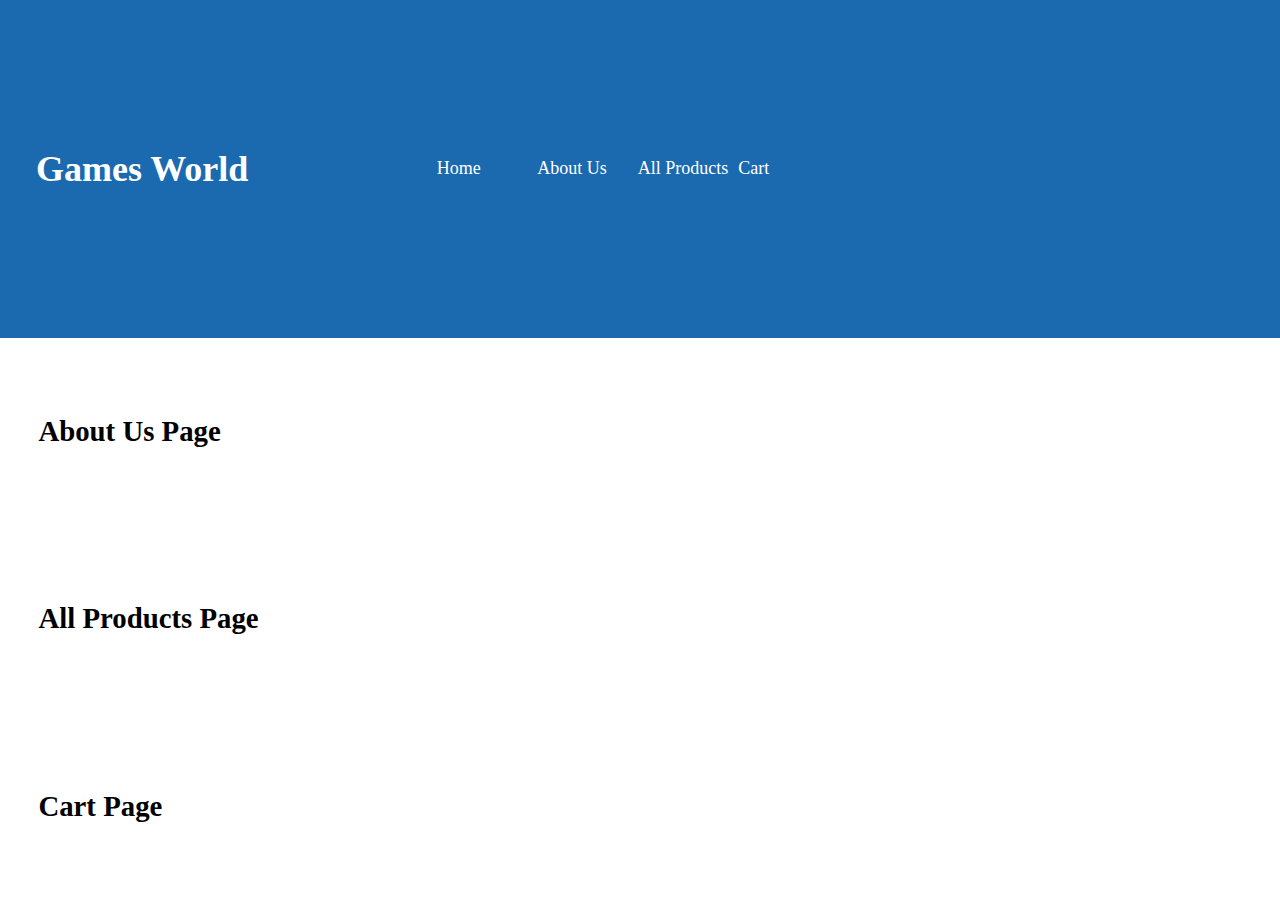
<file: E_commerce_DOM_Project/index.html>
<!DOCTYPE html>
<html lang="en">
<head>
    <meta charset="UTF-8">
    <meta name="viewport" content="width=device-width, initial-scale=1.0">
    <title>Consoles World</title>
    <link rel="stylesheet" href="style.css">
    <link rel="stylesheet" href="https://use.fontawesome.com/releases/v5.5.0/css/all.css" integrity="sha384-B4dIYHKNBt8Bc12p+WXckhzcICo0wtJAoU8YZTY5qE0Id1GSseTk6S+L3BlXeVIU" crossorigin="anonymous">    <title>Document</title>
</head>
<body>
    <div id="container">
        <div id ="nav-container">
            <div id="logo"><h1><i class="fas fa-gamepad"></i> Games World</h1></div>
            <div id="nav-options">
                <div id="main"class="navOps">
                    Home
                </div>

                <div id="aboutUs"class="navOps">
                    About Us
                </div>

                <div id="allProducts" class="navOps">
                    All Products
                </div>

                <div id="cartPage"class="navOps">
                    Cart
                </div>   
            </div>
        </div>
        <div id="data">
            <div class="pages" id="about-us-page">
                <h2 class="page-title">About Us Page</h2>
            </div>
            
            <div class="pages" id="all-products-page">
                <h2 class="page-title">All Products Page</h2>
            </div>
            
            <div class="pages" id="cart-page">
                <h2 class="page-title">Cart Page</h2>
            </div>
        </div>

    <script src="main.js"></script>
</body>
</html>
</file>
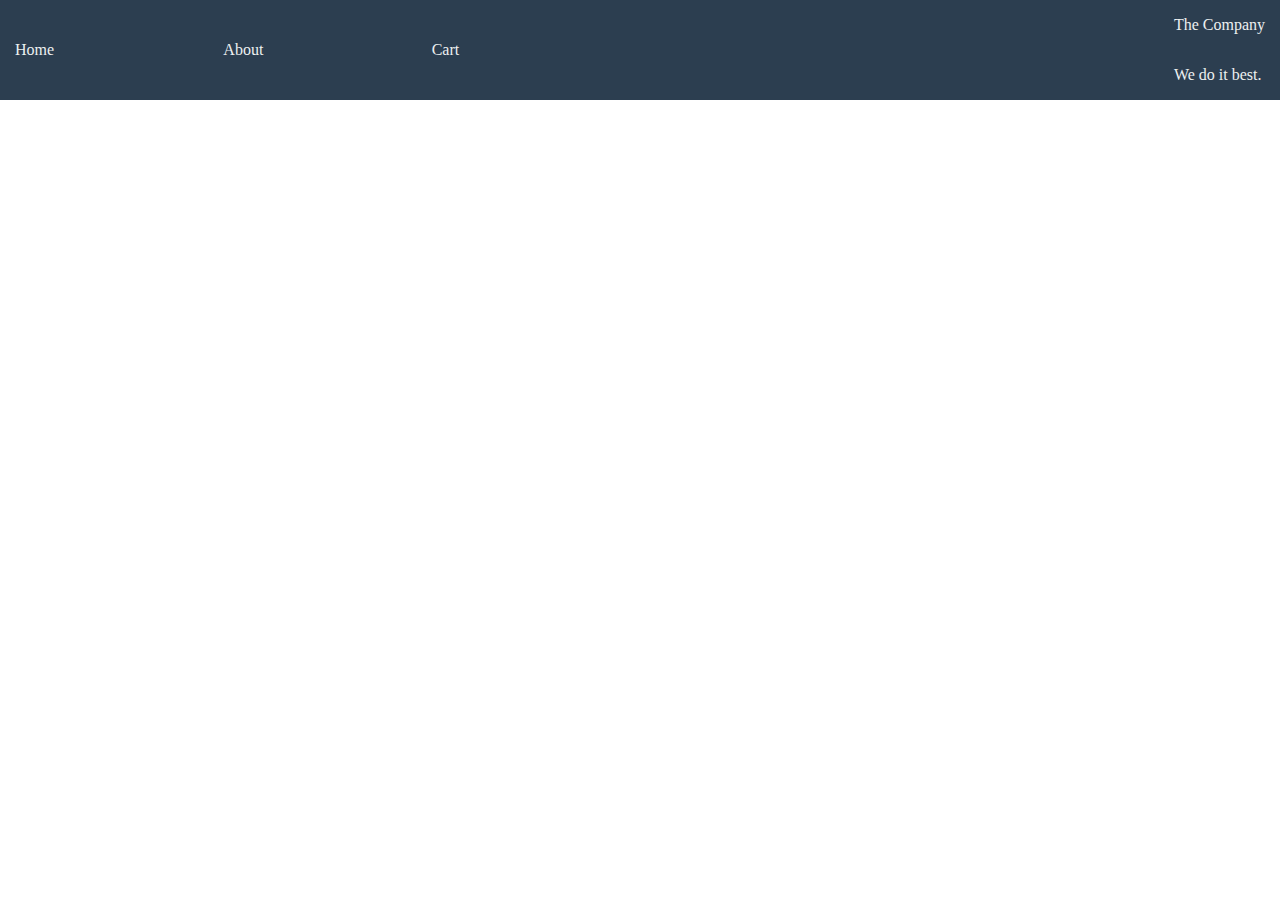
<file: day_2/css_grid/index.html>
<!DOCTYPE html>
<html lang="en">
<head>
    <meta charset="UTF-8">
    <meta name="viewport" content="width=device-width, initial-scale=1.0">
    <link rel="stylesheet" href="style.css">
    <title>Document</title>
</head>
<body>
    <!-- <div id="container">
        <div class="head"></div>
        <div class="side-nav"></div>
        <div class="main"></div>
        <div class="foot"></div>
    </div> -->

    <div id="nav-container">
        <div class="main-items">
            <div class="nav-item">Home</div>
            <div class="nav-item">About</div>
            <div class="nav-item">Cart</div>
        </div>
        <div class="nav-item logo-container">
            <p>The Company</p>
            <p>We do it best.</p>
        </div>
    </div>
</body>
</html>
</file>
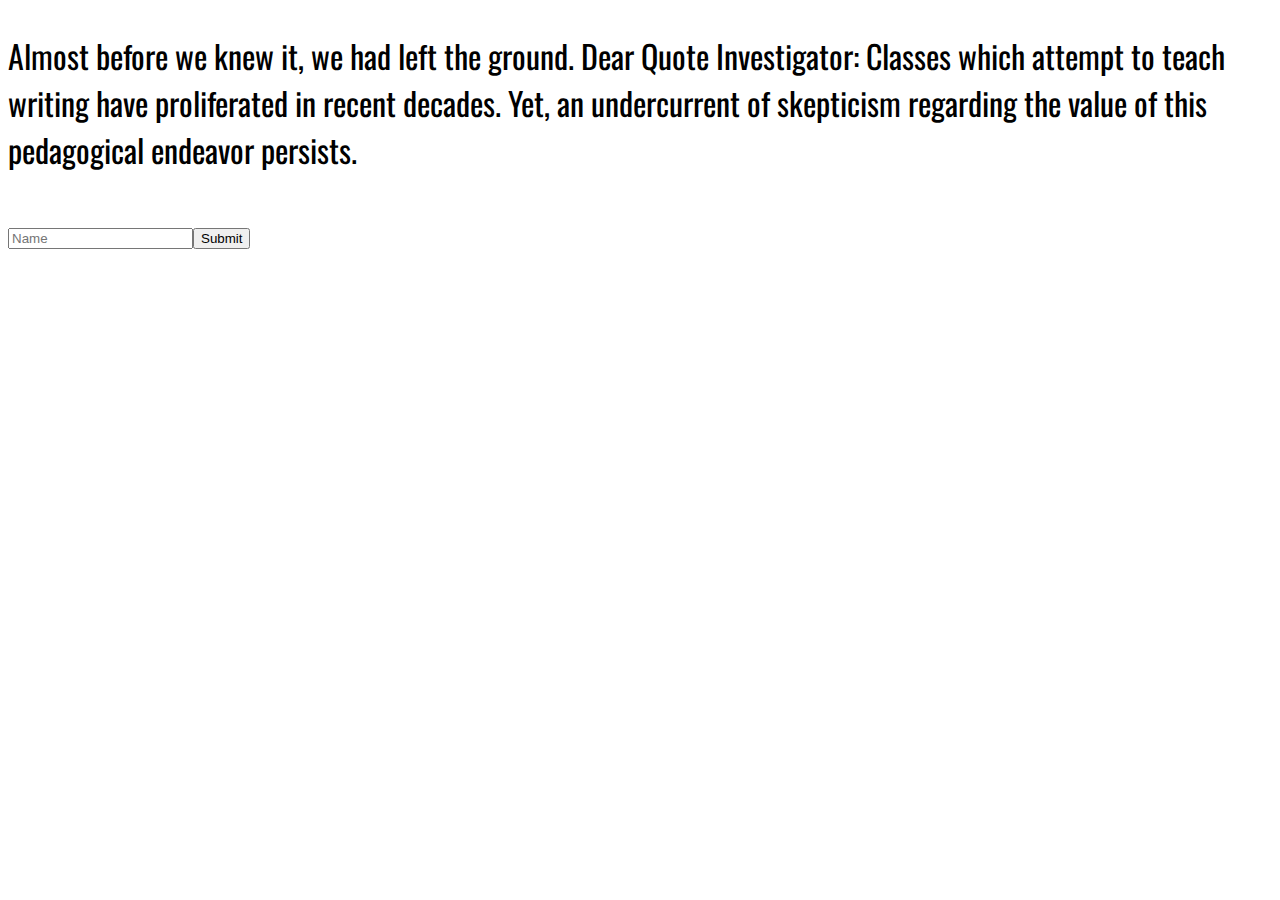
<file: day_2/css_modern_tools/index.html>
<!DOCTYPE html>
<html lang="en">
<head>
    <meta charset="UTF-8">
    <meta name="viewport" content="width=device-width, initial-scale=1.0">
    <link rel="stylesheet" href="style.css">
    <link rel="stylesheet" href="https://use.fontawesome.com/releases/v5.5.0/css/all.css" integrity="sha384-B4dIYHKNBt8Bc12p+WXckhzcICo0wtJAoU8YZTY5qE0Id1GSseTk6S+L3BlXeVIU" crossorigin="anonymous">    <title>Document</title>
    <link href="https://fonts.googleapis.com/css2?family=Oswald:wght@200;700&display=swap" rel="stylesheet">
    <meta name="viewport" content="width=device-width, initial-scale=1">
</head>
<body>
    <p> Almost before we knew it, we had left the ground. Dear Quote Investigator: Classes which attempt to teach writing have proliferated in recent decades. Yet, an undercurrent of skepticism regarding the value of this pedagogical endeavor persists.</p>
    <i class="fab fa-android"></i>
    <i class="fas fa-gamepad"></i>
    <div class="signup"><input type="text" placeholder="Name"><button>Submit</button>
    </div>
    
</body>
</html>
</file>
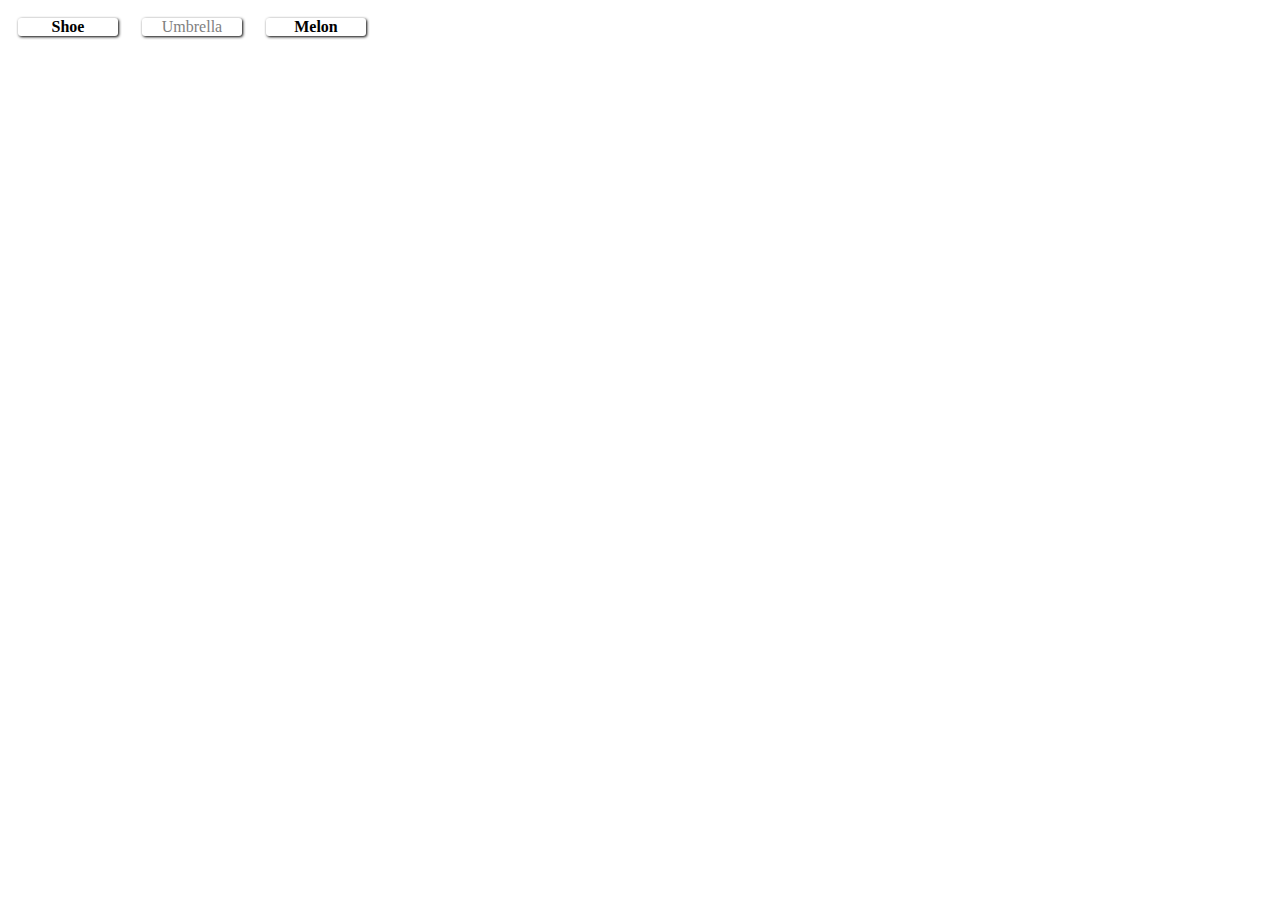
<file: day_4/jQuery_101/index.html>
<!DOCTYPE html>
<html lang="en">
<head>
    <meta charset="UTF-8">
    <meta name="viewport" content="width=device-width, initial-scale=1.0">
    <title>Document</title>
    <script src="https://code.jquery.com/jquery-3.3.1.js" crossorigin="anonymous"></script>
    <link rel="stylesheet" href="style.css">
</head>
<body>    
<!-- Exercise 1 -->
<!-- <input type="text" id="text-box" placeholder="Add Human">
<button id="add">add human</button> -->


<!-- Excercise 4 -->
<div id="items">
    <div class="item" data-instock=true>Shoe</div>
    <div class="item" data-instock=false>Umbrella</div>
        <div class="item" data-instock=true>Melon</div>
    </div>
    
    <div id="cart"></div>




























    <script src="main.js"></script>
</body>
</html>
</file>
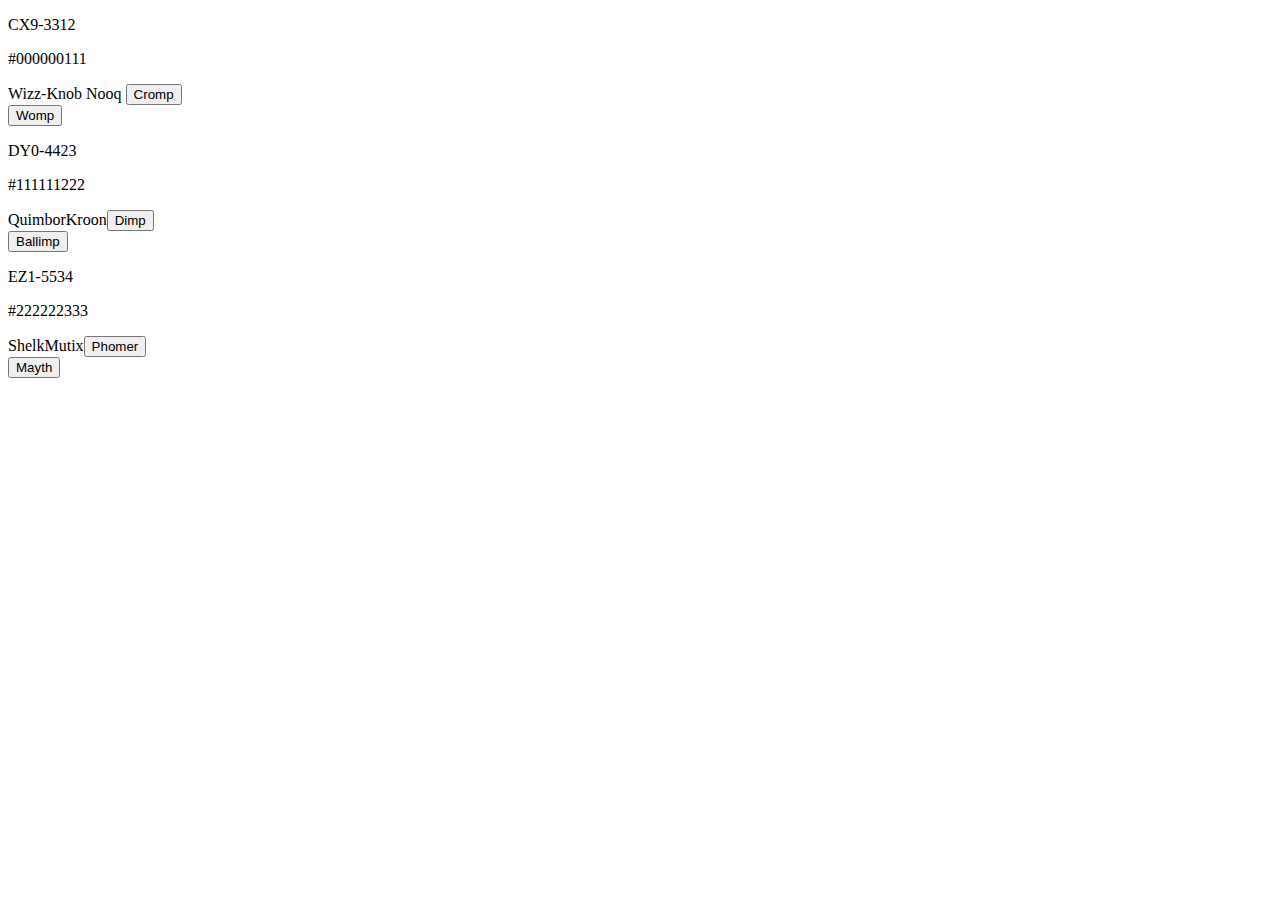
<file: day_5/Dom_Traversal_jQuery/index.html>
<!DOCTYPE html>
<html lang="en">

<head>
    <meta charset="UTF-8">
    <meta name="viewport" content="width=device-width, initial-scale=1.0">
    <title>Document</title>
</head>

<body>
    <!-- Spot Check 1 -->
    <!-- <div><span>I am a rock</span><button>Print</button>
    </div>
    <div><span>I am an island</span>
      <button>Print</button>
    </div>/ -->

    <!-- Spot Check 2 -->
    <!--     
    <div class="container">
        <p>Find me</p>
    </div>
    <p>Ignore me</p>
    
    <button>Get That</button>    -->

    <!-- Excercise -->

    <div id="lab">
        <div class="computer" data-id="F00T-W411">
            <p class="BUS">CX9-3312</p>
            <p class="MB">#000000111</p>
            <div class="processor" id="J0Y-FU11">
                <span class="QR">Wizz-Knob</span>
                <span class="QR">Nooq</span>
                <button class="generator">Cromp</button>
            </div>
            <div class="ram">
                <div class="DDR">
                    <button class="validator">Womp</button>
                </div>
            </div>
        </div>

        <div class="computer" data-id="G11U-X522">
            <p class="BUS">DY0-4423</p>
            <p class="MB">#111111222</p>
            <div class="processor" id="K1Z-GV22"><span class="QR">Quimbor</span><span class="QR">Kroon</span><button
                    class="generator">Dimp</button></div>
            <div class="ram">
                <div class="DDR"><button class="validator">Ballimp</button></div>
            </div>
        </div>

        <div class="computer" data-id="H22V-Y633">
            <p class="BUS">EZ1-5534</p>
            <p class="MB">#222222333</p>
            <div class="processor" id="L2A-HW33"><span class="QR">Shelk</span><span class="QR">Mutix</span><button
                    class="generator">Phomer</button></div>
            <div class="ram">
                <div class="DDR"><button class="validator">Mayth</button></div>
            </div>
        </div>
    </div>







    <script src="https://code.jquery.com/jquery-3.3.1.js" crossorigin="anonymous"></script>
    <script src="main.js"></script>
</body>

</html>
</file>
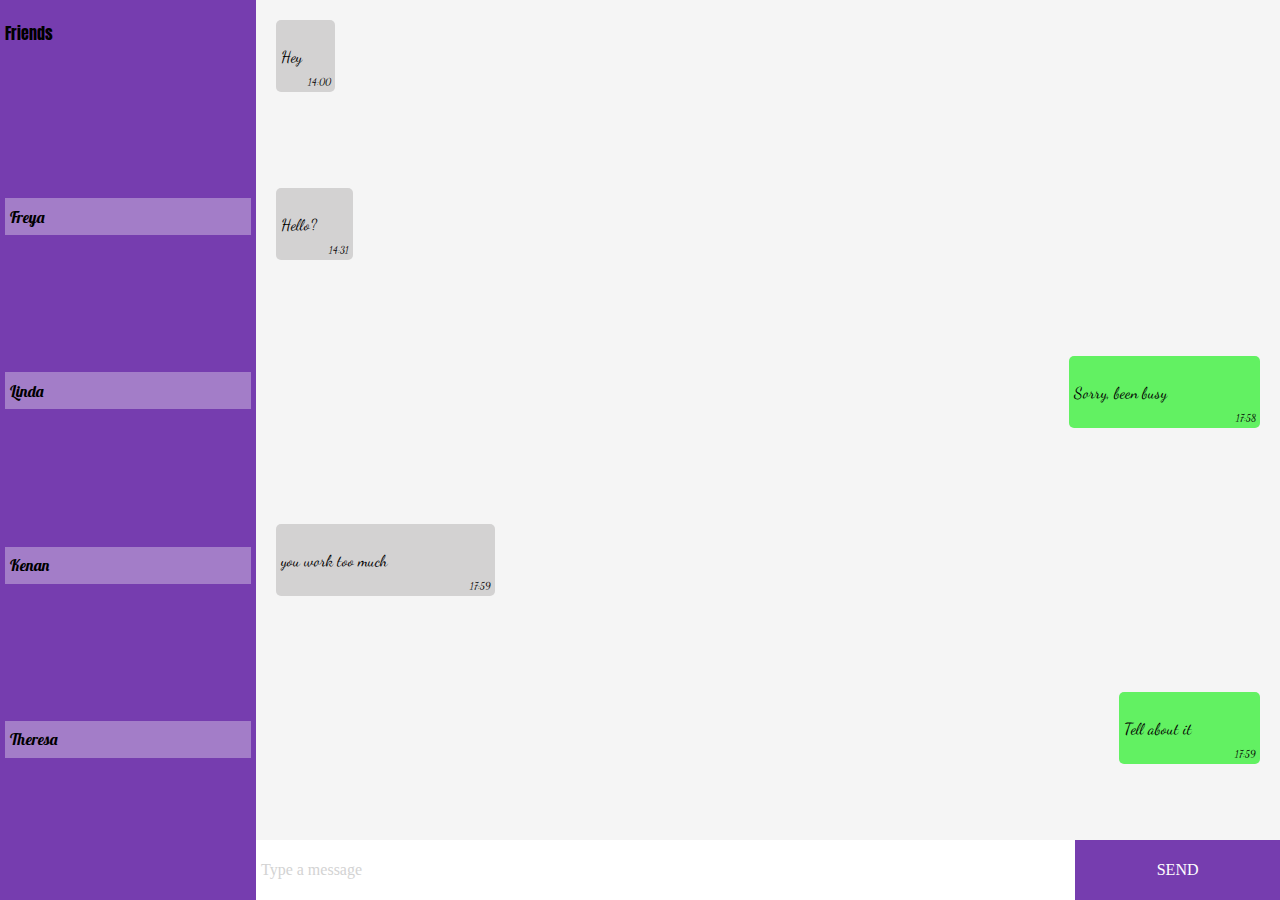
<file: day_2/css_grid/chat_grid/index.html>
<!DOCTYPE html>
<html lang="en">
<head>
    <meta charset="UTF-8">
    <meta name="viewport" content="width=device-width, initial-scale=1.0">
    <title>Document</title>
    <link href="https://fonts.googleapis.com/css2?family=Anton&family=Lobster&display=swap" rel="stylesheet">
    <link href="https://fonts.googleapis.com/css2?family=Anton&display=swap" rel="stylesheet">
    <link href="https://fonts.googleapis.com/css2?family=Dancing+Script&display=swap" rel="stylesheet">
    <link rel="stylesheet" href="style.css">
</head>
<body>
    <div id="container">
        <div id="friends-nav">
            <p>Friends</p>
            <div class="friends">Freya</div>
            <div class="friends">Linda</div>
            <div class="friends">Kenan</div>
            <div class="friends">Theresa</div>
        </div>
        <div id="chat">
            <div class="message other">
                <p>Hey</p>
                <span class="time">14:00</span>
            </div>
            <div class="message other">
                <p>Hello?</p>
                <span class="time">14:31</span>                
            </div>
            <div class="message self">
                <p>Sorry, been busy</p>
                <span class="time">17:58</span>
            </div>
            <div class="message other">
                <p>you work too much</p>
                <span class="time">17:59</span>
            </div>
            <div class="message self">
                <p>Tell about it</p>
                <span class="time">17:59</span>
            </div>
        </div>
        <div id="message-section">
            <div id="text-box" class="caht-items">Type a message</div>
            <div id="send" class="caht-items">SEND</div>
        </div>
    </div>
</body>
</html>
</file>
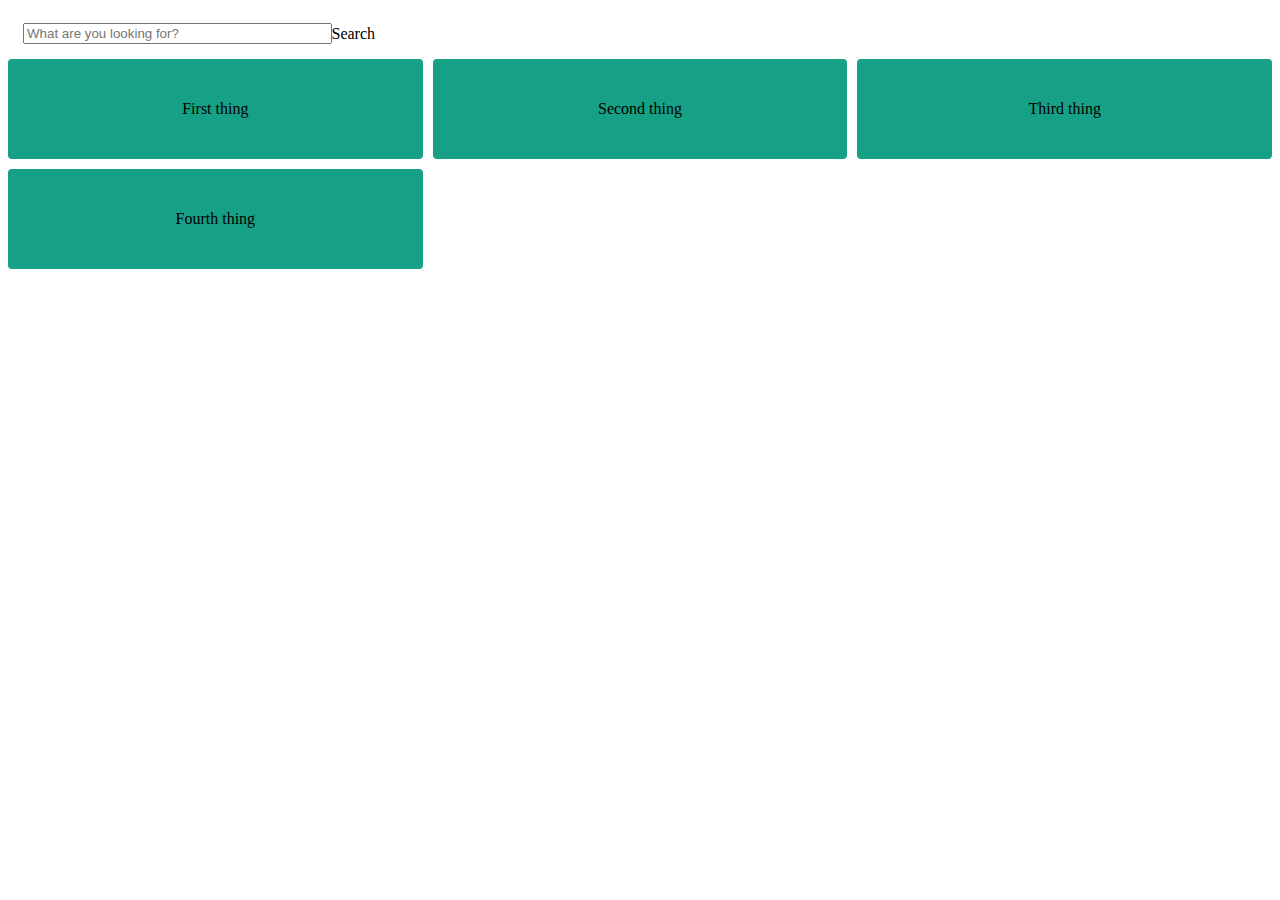
<file: day_2/css_grid/search_engine/index.html>
<!DOCTYPE html>
<html lang="en">
<head>
    <meta charset="UTF-8">
    <meta name="viewport" content="width=device-width, initial-scale=1.0">
    <link rel="stylesheet" href="style.css">
    <title>Document</title>
</head>
<body>
    <div id="search-container">
        <input type="text" placeholder="What are you looking for?">
        <div class="search-btn">Search</div>
    </div>
    <div id="results-container">
        <div class="result">First thing</div>
        <div class="result">Second thing</div>
        <div class="result">Third thing</div>
        <div class="result">Fourth thing</div>
    </div>
</body>
</html>
</file>
<file: E_commerce_DOM_Project/style.css>
body{
    margin:0;
    background-color: #f5f5f5;
    font-family: Cambria, Cochin, Georgia, Times, 'Times New Roman', serif;
    font-size: 1.2em;
}

#container{
    background-color: white;
    color:black;
    height: 100vh;
    /* margin-left: 20vw; */
    display: grid;
    grid-template-areas:
    "n n" 
    "d d";
    grid-template-rows: 3fr 5fr;
}

#nav-container{
    grid-area: n;
    width:100vw;
    font-size: large;
    display: grid;
    grid-template-columns: 3fr 6fr;
    align-items: center;
    background-color: rgb(27,106,176);
    color:white;
}
#logo{
    padding-left: 2em;
}

#nav-options{
    display: grid;
    grid-template-columns: 1fr 1fr 1fr 1fr;
    max-width: fit-content;
}
.navOps{
    margin-left: 10px;
}
.navOps:hover {
    color: whitesmoke;
    text-decoration: underline;
    cursor: pointer;
}
#data{
    grid-area: d;
    display: grid;
    grid-template-columns: repeat(1fr);
    padding-left: 2em;
}
.pages{
    display: grid;
    grid-template-areas:
    "t . ."
    "c c c ";
}
.page-title{
    grid-area: c;
}
#all-products-page{
    width:100%;
    display: grid;
    grid-template-columns: 1fr 1fr 1fr;

}
.product-container{
    display: grid;
    grid-row: 5fr 1fr 1fr;
}
.product-image{
    width:5vw;
    height: auto;
}
</file>
<file: day_2/css_grid/style.css>
body{
    margin:0;
}
#container{
    height: 100vh;
    display: grid;
    grid-template-columns: 1fr 3fr;
    grid-template-rows: 3fr 1fr;
    grid-template-areas: 
    "s m"
    "f f";
}

.head{
    grid-area:h;
    background-color: #2176ff;
}
.side-nav{
    grid-area:s;
    background-color: #FF6B6B;  
}
.main{
    grid-area:m;
    background-color: #F4D35E;
}
.foot{
    grid-area:f;
    background-color: #33CA7F;
}

#nav-container{
    display: grid;
    background-color: #2c3e50;
    grid-template-columns: repeat(2, 1fr);
    padding-right: 15px;
    padding-left: 15px;
}

.main-items{
    display: grid;
    grid-template-columns: repeat(3, 1fr);
}

.nav-item{
    display: grid;
    align-content: center;
    color: #ecf0f1;
    height: 100%;
}

.logo-container{
    display: grid;
    justify-content: end;
}
</file>
<file: day_2/css_modern_tools/style.css>
.fa-gamepad{
    color: #e74c3c;
}
body{
    font-family: Oswald;
    font-size: 2em;
}

@media(max-width: 768px){
    input{
      display: block;
    }
  }

@media(max-width: 700px){
    .column{
        width:100%;
    }
}
</file>
<file: day_4/jQuery_101/style.css>
/* Excercise 3 */
/* .box{
    width: 70px;
    height: 70px;
    margin: 10px;
    background-color: #8e44ad;
    display: inline-block;
  } */
  /* Excercise 4 */
  .item{
    width: 100px;
    margin: 10px;
    box-shadow: 1px 1px 3px black;
    border-radius: 3px;
    display: inline-block;
    text-align:center;
    font-weight: bold;
    user-select: none;
    cursor:pointer;
  }
  
  [data-instock="false"]{
    color: gray;
    font-weight: normal;
    
  }
  [data-instock="false"]:disabled 
  
  #cart{
    margin: 10px;
  }
</file>
<file: day_2/css_grid/chat_grid/style.css>
body{
    margin:0;
}
#container{
    display: grid;
    height: 100vh;
    grid-template-columns: 1fr 4fr;
    grid-template-rows: 14fr 1fr;
    grid-template-areas:
     "l c" 
     "l f";
}
#friends-nav{
    grid-area: l;
    background-color: rgb(118, 61, 175);
    display: grid;
    padding: 5px;
    font-family: 'Anton', sans-serif;
}

.friends{
    height:3vh;
    display: grid;
    align-items: center;
    justify-items: left;
    padding: 5px;
    font-family: 'Anton', sans-serif;
font-family: 'Lobster', cursive;
    background-color: rgba(252, 249, 249, 0.342);;
}

#chat{
    grid-area: c;
    background-color: whitesmoke;
}
#message-section{
    grid-area: f;
    background-color: white;
    color:lightgrey;
    display: grid;
    grid-template-columns: 4fr 1fr;   
    align-items: center;
}

#send{
    display: grid;
    justify-items: center;
    align-items: center;
    background-color: rgb(118, 61, 175);
    color:white;
    height: 100%;
}
#text-box{
    display: grid;
    justify-items: left;
    align-items: center;
    background-color: white;
    color:lightgray;
    height: 100%;
    padding-left:5px;
}

#chat{
    display: grid;
}

.message {
    display: grid;
    border-radius: 5px;
    grid-template-columns: 1fr 1fr;
    font-family: 'Dancing Script', cursive;
    height: 8vh;
    max-width:fit-content;
    align-items: center;    
    margin:20px;
    padding-left:5px;
    
}

.time{
    font-size: 10px;
    justify-self: right;
    align-self: self-end;
    padding-right: 4px;
    padding-bottom: 4px;
}

.self{
    display: grid;
    justify-items: right;
    justify-self: right;
    background-color: rgb(98, 241, 98);
}

.other{
    background-color: rgb(211, 210, 210);
}
</file>
<file: day_2/css_grid/search_engine/style.css>
#search-container{
    padding: 15px;
    display: grid;
    grid-template-columns: 1fr 1fr 1fr 1fr;
    align-items: center;
}

/* #results-container{
    display: grid;
    grid-template-columns: 1fr 1fr 1fr;
    align-items: center;
    justify-content: center;
    column-gap: 10px;
    
} */
#results-container{
    display: grid;
    grid-gap: 10px;
    grid-template-columns: repeat(3, 1fr);
}

.result{
    display: grid;
    height: 100px;
    background-color: #16a085;
    text-align: center;
    align-content: center;
    border-radius: 4px;
}
</file>
